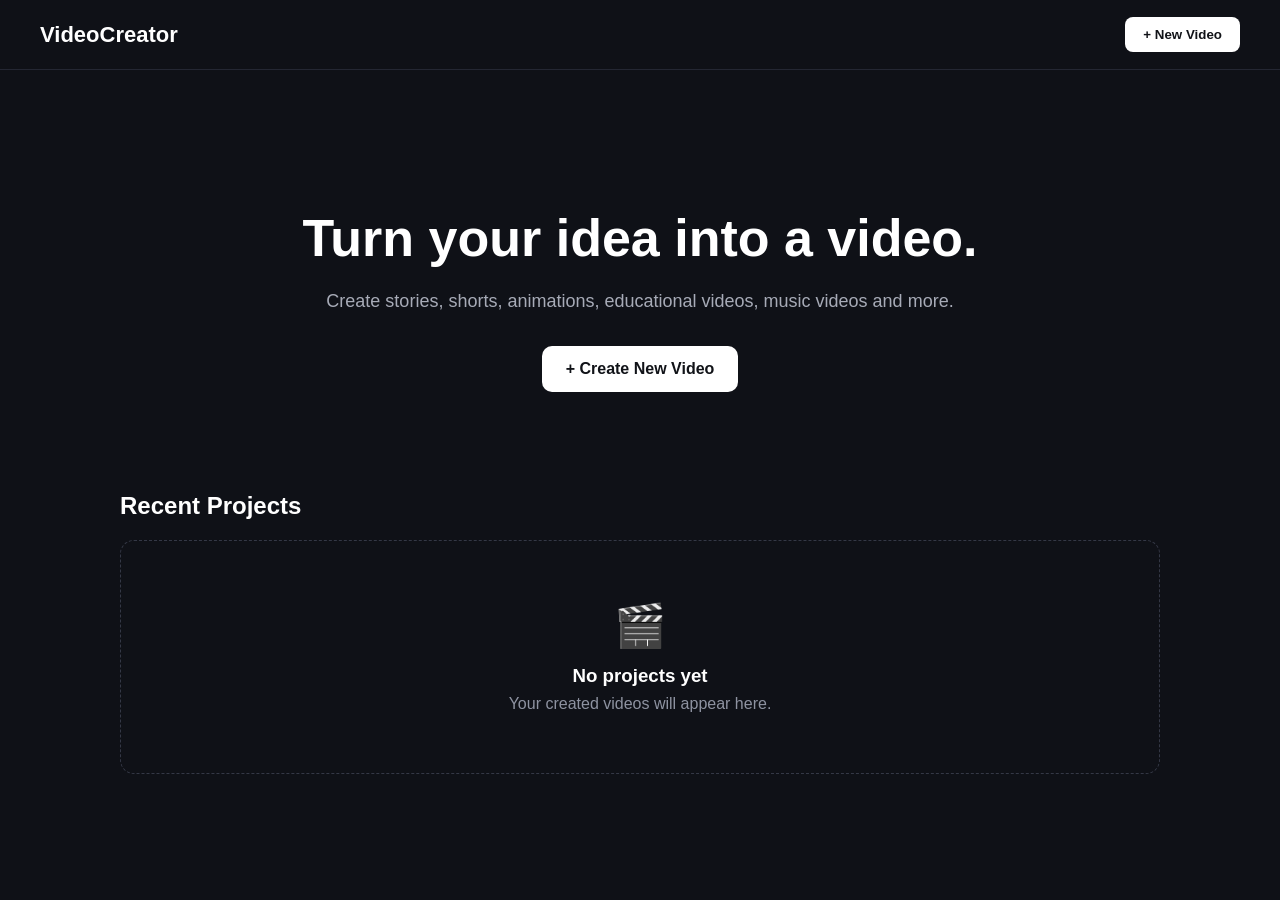
<file: FRONTEND/index.html>
<!DOCTYPE html>
<html lang="en">
<head>
    <meta charset="UTF-8">
    <meta name="viewport" content="width=device-width, initial-scale=1.0">
    <title>VideoCreator</title>
    <link rel="stylesheet" href="style.css">
</head>

<body>

    <header class="navbar">
        <div class="logo">VideoCreator</div>

        <button class="new-video-btn" id="newVideoBtn">
            + New Video
        </button>
    </header>

    <main class="container">

        <section class="hero">
            <h1>Turn your idea into a video.</h1>

            <p>
                Create stories, shorts, animations, educational videos,
                music videos and more.
            </p>

            <button class="create-btn" id="createBtn">
                + Create New Video
            </button>
        </section>

        <section class="projects-section">

            <h2>Recent Projects</h2>

            <div class="empty-state">
                <div class="empty-icon">🎬</div>

                <h3>No projects yet</h3>

                <p>
                    Your created videos will appear here.
                </p>
            </div>

        </section>

    </main>

    <!-- Load engines FIRST -->
    <script src="sceneengine.js"></script>
    <script src="videoengine.js"></script>

    <!-- Then application logic -->
    <script src="app.js"></script>
    <script src="script.js"></script>

</body>
</html>
</file>
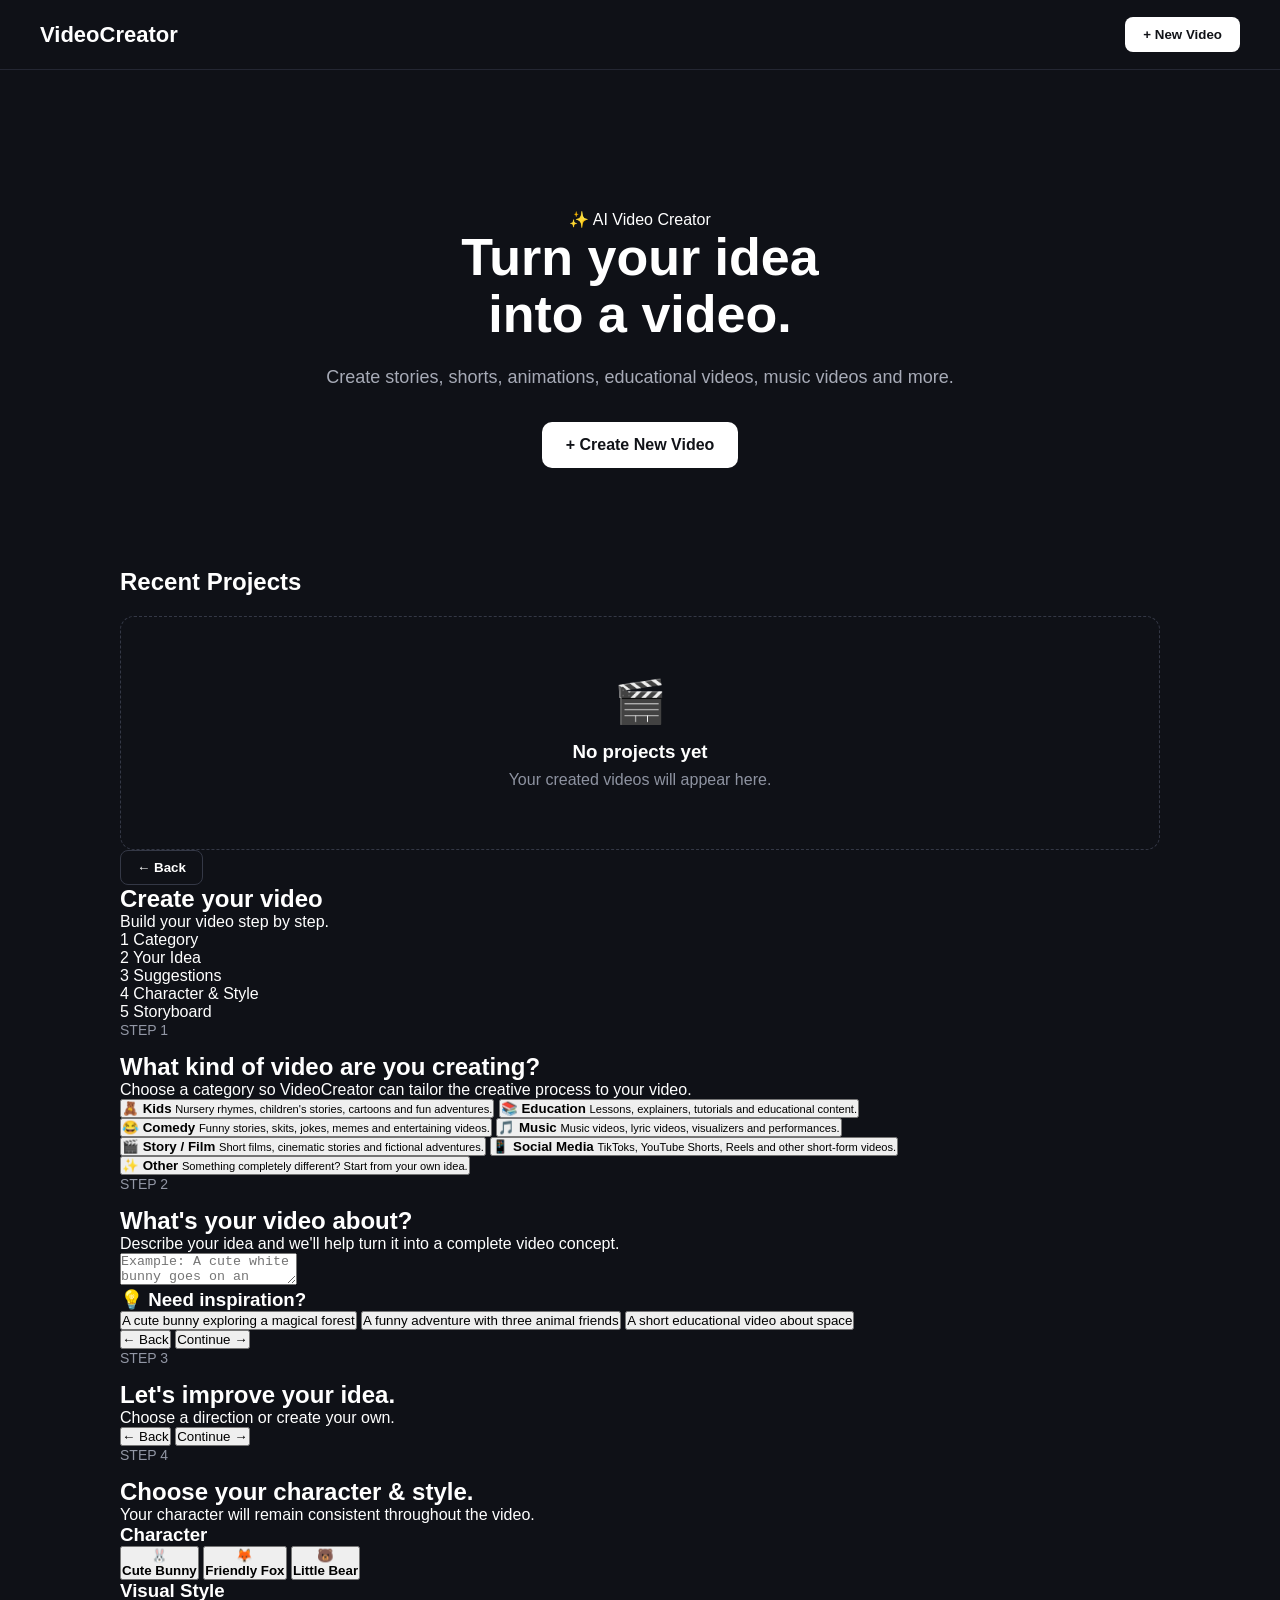
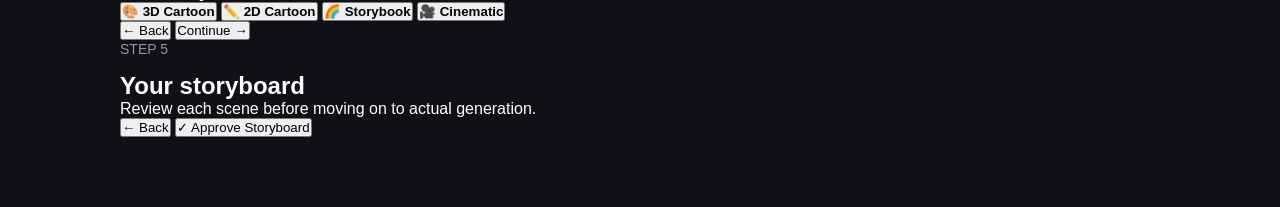
<file: FRONTEND/index_backup.html>
<!DOCTYPE html>
<html lang="en">
<head>
    <meta charset="UTF-8">
    <meta name="viewport" content="width=device-width, initial-scale=1.0">

    <title>VideoCreator</title>

    <link rel="stylesheet" href="./style.css">
</head>

<body>

    <header class="navbar">
        <div class="logo">VideoCreator</div>

        <button id="newVideoBtn" class="new-video-btn">
            + New Video
        </button>
    </header>

    <main class="container">

        <!-- HOME -->
        <section id="homeScreen">

            <section class="hero">

                <div class="hero-badge">
                    ✨ AI Video Creator
                </div>

                <h1>
                    Turn your idea<br>
                    into a video.
                </h1>

                <p>
                    Create stories, shorts, animations, educational videos,
                    music videos and more.
                </p>

                <button id="createBtn" class="create-btn">
                    + Create New Video
                </button>

            </section>

            <section class="projects-section">

                <h2>Recent Projects</h2>

                <div class="empty-state">

                    <div class="empty-icon">🎬</div>

                    <h3>No projects yet</h3>

                    <p>
                        Your created videos will appear here.
                    </p>

                </div>

            </section>

        </section>


        <!-- CREATOR -->
        <section id="creatorScreen" class="hidden">

            <div class="creator-header">

                <button id="backBtn" class="back-btn">
                    ← Back
                </button>

                <div>
                    <h1>Create your video</h1>
                    <p>Build your video step by step.</p>
                </div>

            </div>


            <!-- PROGRESS -->

            <div class="progress-container">

                <div class="progress-step active">
                    <span>1</span>
                    <label>Category</label>
                </div>

                <div class="progress-line"></div>

                <div class="progress-step">
                    <span>2</span>
                    <label>Your Idea</label>
                </div>

                <div class="progress-line"></div>

                <div class="progress-step">
                    <span>3</span>
                    <label>Suggestions</label>
                </div>

                <div class="progress-line"></div>

                <div class="progress-step">
                    <span>4</span>
                    <label>Character & Style</label>
                </div>

                <div class="progress-line"></div>

                <div class="progress-step">
                    <span>5</span>
                    <label>Storyboard</label>
                </div>

            </div>


            <!-- STEP CONTENT -->

            <div id="stepContent">

                <!-- STEP 1 -->

                <section id="step1" class="creator-step">

                    <div class="step-heading">
                        <span class="step-label">STEP 1</span>

                        <h2>
                            What kind of video are you creating?
                        </h2>

                        <p>
                            Choose a category so VideoCreator can tailor
                            the creative process to your video.
                        </p>
                    </div>


                    <div class="category-grid">

                        <button class="category-card" data-category="kids">
                            <span class="category-icon">🧸</span>
                            <strong>Kids</strong>
                            <small>
                                Nursery rhymes, children's stories,
                                cartoons and fun adventures.
                            </small>
                        </button>


                        <button class="category-card" data-category="education">
                            <span class="category-icon">📚</span>
                            <strong>Education</strong>
                            <small>
                                Lessons, explainers, tutorials and
                                educational content.
                            </small>
                        </button>


                        <button class="category-card" data-category="comedy">
                            <span class="category-icon">😂</span>
                            <strong>Comedy</strong>
                            <small>
                                Funny stories, skits, jokes, memes
                                and entertaining videos.
                            </small>
                        </button>


                        <button class="category-card" data-category="music">
                            <span class="category-icon">🎵</span>
                            <strong>Music</strong>
                            <small>
                                Music videos, lyric videos,
                                visualizers and performances.
                            </small>
                        </button>


                        <button class="category-card" data-category="film">
                            <span class="category-icon">🎬</span>
                            <strong>Story / Film</strong>
                            <small>
                                Short films, cinematic stories
                                and fictional adventures.
                            </small>
                        </button>


                        <button class="category-card" data-category="social">
                            <span class="category-icon">📱</span>
                            <strong>Social Media</strong>
                            <small>
                                TikToks, YouTube Shorts, Reels
                                and other short-form videos.
                            </small>
                        </button>


                        <button class="category-card" data-category="other">
                            <span class="category-icon">✨</span>
                            <strong>Other</strong>
                            <small>
                                Something completely different?
                                Start from your own idea.
                            </small>
                        </button>

                    </div>

                </section>


                <!-- STEP 2 -->

                <section id="step2" class="creator-step hidden">

                    <div class="step-heading">

                        <span class="step-label">STEP 2</span>

                        <h2>
                            What's your video about?
                        </h2>

                        <p>
                            Describe your idea and we'll help turn it
                            into a complete video concept.
                        </p>

                    </div>


                    <textarea
                        id="ideaInput"
                        class="idea-input"
                        placeholder="Example: A cute white bunny goes on an adventure in a magical forest..."
                    ></textarea>


                    <div class="suggestion-box">

                        <h3>💡 Need inspiration?</h3>

                        <div id="ideaSuggestions" class="idea-suggestions">

                            <button class="idea-suggestion">
                                A cute bunny exploring a magical forest
                            </button>

                            <button class="idea-suggestion">
                                A funny adventure with three animal friends
                            </button>

                            <button class="idea-suggestion">
                                A short educational video about space
                            </button>

                        </div>

                    </div>


                    <div class="step-actions">

                        <button id="ideaBackBtn" class="secondary-btn">
                            ← Back
                        </button>

                        <button id="ideaContinueBtn" class="primary-btn">
                            Continue →
                        </button>

                    </div>

                </section>


                <!-- STEP 3 -->

                <section id="step3" class="creator-step hidden">

                    <div class="step-heading">

                        <span class="step-label">STEP 3</span>

                        <h2>
                            Let's improve your idea.
                        </h2>

                        <p>
                            Choose a direction or create your own.
                        </p>

                    </div>


                    <div id="suggestionCards" class="suggestion-cards">

                    </div>


                    <div class="step-actions">

                        <button id="suggestionBackBtn" class="secondary-btn">
                            ← Back
                        </button>

                        <button id="suggestionContinueBtn" class="primary-btn">
                            Continue →
                        </button>

                    </div>

                </section>


                <!-- STEP 4 -->

                <section id="step4" class="creator-step hidden">

                    <div class="step-heading">

                        <span class="step-label">STEP 4</span>

                        <h2>
                            Choose your character & style.
                        </h2>

                        <p>
                            Your character will remain consistent
                            throughout the video.
                        </p>

                    </div>


                    <div class="character-section">

                        <h3>Character</h3>

                        <div id="characterOptions" class="character-options">

                            <button class="character-card selected">
                                <div class="character-preview bunny">
                                    🐰
                                </div>
                                <strong>Cute Bunny</strong>
                            </button>

                            <button class="character-card">
                                <div class="character-preview">
                                    🦊
                                </div>
                                <strong>Friendly Fox</strong>
                            </button>

                            <button class="character-card">
                                <div class="character-preview">
                                    🐻
                                </div>
                                <strong>Little Bear</strong>
                            </button>

                        </div>

                    </div>


                    <div class="style-section">

                        <h3>Visual Style</h3>

                        <div class="style-options">

                            <button class="style-card selected">
                                🎨
                                <strong>3D Cartoon</strong>
                            </button>

                            <button class="style-card">
                                ✏️
                                <strong>2D Cartoon</strong>
                            </button>

                            <button class="style-card">
                                🌈
                                <strong>Storybook</strong>
                            </button>

                            <button class="style-card">
                                🎥
                                <strong>Cinematic</strong>
                            </button>

                        </div>

                    </div>


                    <div class="step-actions">

                        <button id="characterBackBtn" class="secondary-btn">
                            ← Back
                        </button>

                        <button id="characterContinueBtn" class="primary-btn">
                            Continue →
                        </button>

                    </div>

                </section>


                <!-- STEP 5 -->

                <section id="step5" class="creator-step hidden">

                    <div class="step-heading">

                        <span class="step-label">STEP 5</span>

                        <h2>
                            Your storyboard
                        </h2>

                        <p>
                            Review each scene before moving on to
                            actual generation.
                        </p>

                    </div>


                    <div id="storyboardContainer">

                    </div>


                    <div class="step-actions">

                        <button id="storyboardBackBtn" class="secondary-btn">
                            ← Back
                        </button>

                        <button id="approveStoryboardBtn" class="primary-btn">
                            ✓ Approve Storyboard
                        </button>

                    </div>

                </section>

            </div>

        </section>

    </main>


    <!-- IMPORTANT: scripts load AFTER the HTML -->

    <script src="./sceneengine.js"></script>
    <script src="./generationState.js"></script>
    <script src="./app.js"></script>

</body>
</html>
</file>
<file: FRONTEND/style.css>
* {
    margin: 0;
    padding: 0;
    box-sizing: border-box;
}

body {
    font-family: Arial, sans-serif;
    background: #0f1117;
    color: #ffffff;
    min-height: 100vh;
}

.navbar {
    height: 70px;
    padding: 0 40px;
    display: flex;
    align-items: center;
    justify-content: space-between;
    border-bottom: 1px solid #242733;
}

.logo {
    font-size: 22px;
    font-weight: 700;
}

.new-video-btn,
.create-btn {
    border: none;
    cursor: pointer;
    font-weight: 600;
    transition: 0.2s ease;
}

.new-video-btn {
    background: #ffffff;
    color: #111318;
    padding: 10px 18px;
    border-radius: 8px;
}

.new-video-btn:hover {
    transform: translateY(-1px);
}

.container {
    max-width: 1100px;
    margin: 0 auto;
    padding: 70px 30px;
}

.hero {
    text-align: center;
    padding: 70px 20px;
}

.hero h1 {
    font-size: 52px;
    line-height: 1.1;
    margin-bottom: 20px;
}

.hero p {
    max-width: 650px;
    margin: 0 auto 30px;
    color: #a7abb7;
    font-size: 18px;
    line-height: 1.6;
}

.create-btn {
    background: #ffffff;
    color: #111318;
    padding: 14px 24px;
    border-radius: 10px;
    font-size: 16px;
}

.create-btn:hover {
    transform: translateY(-2px);
}

.projects-section {
    margin-top: 30px;
}

.projects-section h2 {
    font-size: 24px;
    margin-bottom: 20px;
}

.empty-state {
    border: 1px dashed #343846;
    border-radius: 14px;
    padding: 60px 20px;
    text-align: center;
}

.empty-icon {
    font-size: 42px;
    margin-bottom: 15px;
}

.empty-state h3 {
    margin-bottom: 8px;
}

.empty-state p {
    color: #8e93a1;
}
.back-btn {
    background: transparent;
    color: #ffffff;
    border: 1px solid #343846;
    padding: 9px 16px;
    border-radius: 8px;
    cursor: pointer;
    font-weight: 600;
}

.back-btn:hover {
    background: #1a1d25;
}

.create-container,
.description-container {
    max-width: 900px;
    margin: 0 auto;
    padding: 60px 30px;
}

.create-header,
.description-header {
    text-align: center;
    margin-bottom: 45px;
}

.create-header h1,
.description-header h1 {
    font-size: 42px;
    margin-bottom: 15px;
}

.create-header p,
.description-header p {
    color: #a7abb7;
    font-size: 17px;
    line-height: 1.6;
}

.video-types {
    display: grid;
    grid-template-columns: repeat(2, 1fr);
    gap: 14px;
}

.video-type {
    display: flex;
    align-items: center;
    gap: 18px;
    text-align: left;
    padding: 22px;
    background: #151821;
    color: #ffffff;
    border: 1px solid #292d38;
    border-radius: 12px;
    cursor: pointer;
    transition: 0.2s ease;
}

.video-type:hover {
    border-color: #555b6d;
    transform: translateY(-2px);
}

.video-type.selected {
    border-color: #ffffff;
    background: #1c202a;
}

.type-icon {
    font-size: 30px;
}

.video-type strong {
    display: block;
    font-size: 16px;
    margin-bottom: 5px;
}

.video-type small {
    display: block;
    color: #9297a5;
    line-height: 1.4;
}

.continue-area {
    display: flex;
    justify-content: flex-end;
    margin-top: 30px;
}

.continue-btn {
    background: #ffffff;
    color: #111318;
    border: none;
    padding: 13px 22px;
    border-radius: 9px;
    font-size: 15px;
    font-weight: 600;
    cursor: pointer;
}

.continue-btn:disabled {
    opacity: 0.35;
    cursor: not-allowed;
}

.step-label {
    display: inline-block;
    color: #9297a5;
    font-size: 14px;
    margin-bottom: 15px;
}

.description-card {
    background: #151821;
    border: 1px solid #292d38;
    border-radius: 14px;
    padding: 24px;
}

.description-card label,
.setting label {
    display: block;
    font-size: 14px;
    font-weight: 600;
    margin-bottom: 10px;
}

#videoIdea {
    width: 100%;
    min-height: 180px;
    resize: vertical;
    background: #0f1117;
    color: #ffffff;
    border: 1px solid #343846;
    border-radius: 10px;
    padding: 16px;
    font-family: Arial, sans-serif;
    font-size: 16px;
    line-height: 1.6;
    outline: none;
}

#videoIdea:focus {
    border-color: #ffffff;
}

#videoIdea::placeholder {
    color: #6f7481;
}

.character-count {
    text-align: right;
    color: #707583;
    font-size: 12px;
    margin-top: 8px;
}

.settings-grid {
    display: grid;
    grid-template-columns: repeat(3, 1fr);
    gap: 15px;
    margin-top: 20px;
}

.setting {
    background: #151821;
    border: 1px solid #292d38;
    border-radius: 12px;
    padding: 18px;
}

.setting select {
    width: 100%;
    background: #0f1117;
    color: #ffffff;
    border: 1px solid #343846;
    border-radius: 8px;
    padding: 11px;
    outline: none;
}

.description-actions {
    display: flex;
    justify-content: space-between;
    align-items: center;
    margin-top: 30px;
}

.back-secondary-btn {
    background: transparent;
    color: #a7abb7;
    border: none;
    cursor: pointer;
    font-size: 14px;
}
.storyboard-container {
    max-width: 1000px;
    margin: 0 auto;
    padding: 60px 30px;
}

.storyboard-header {
    text-align: center;
    margin-bottom: 40px;
}

.storyboard-header h1 {
    font-size: 42px;
    margin-bottom: 12px;
}

.storyboard-header p {
    color: #a7abb7;
}

.project-summary {
    display: grid;
    grid-template-columns: repeat(4, 1fr);
    gap: 12px;
    margin-bottom: 30px;
}

.project-summary div {
    background: #151821;
    border: 1px solid #292d38;
    border-radius: 10px;
    padding: 16px;
}

.project-summary span,
.scene-details span,
.visual-prompt span {
    display: block;
    color: #777d8b;
    font-size: 12px;
    margin-bottom: 6px;
}

.project-summary strong {
    font-size: 14px;
    text-transform: capitalize;
}

.scenes {
    display: flex;
    flex-direction: column;
    gap: 16px;
}

.scene-card {
    display: flex;
    gap: 20px;
    background: #151821;
    border: 1px solid #292d38;
    border-radius: 14px;
    padding: 22px;
}

.scene-number {
    width: 42px;
    height: 42px;
    min-width: 42px;
    border-radius: 50%;
    background: #ffffff;
    color: #111318;
    display: flex;
    align-items: center;
    justify-content: center;
    font-weight: 700;
}

.scene-content {
    flex: 1;
}

.scene-content h3 {
    margin-bottom: 8px;
}

.scene-content > p {
    color: #a7abb7;
    line-height: 1.5;
}

.scene-details {
    display: flex;
    gap: 40px;
    margin-top: 18px;
}

.scene-details strong {
    font-size: 13px;
    font-weight: 500;
}

.visual-prompt {
    margin-top: 18px;
    padding: 14px;
    background: #0f1117;
    border-radius: 8px;
}

.visual-prompt p {
    color: #9297a5;
    font-size: 13px;
    line-height: 1.5;
}

.storyboard-actions {
    display: flex;
    justify-content: space-between;
    align-items: center;
    margin-top: 30px;
}

@media (max-width: 700px) {

    .video-types {
        grid-template-columns: 1fr;
    }

    .settings-grid {
        grid-template-columns: 1fr;
    }

    .project-summary {
        grid-template-columns: repeat(2, 1fr);
    }

    .scene-details {
        flex-direction: column;
        gap: 15px;
    }
}
</file>
